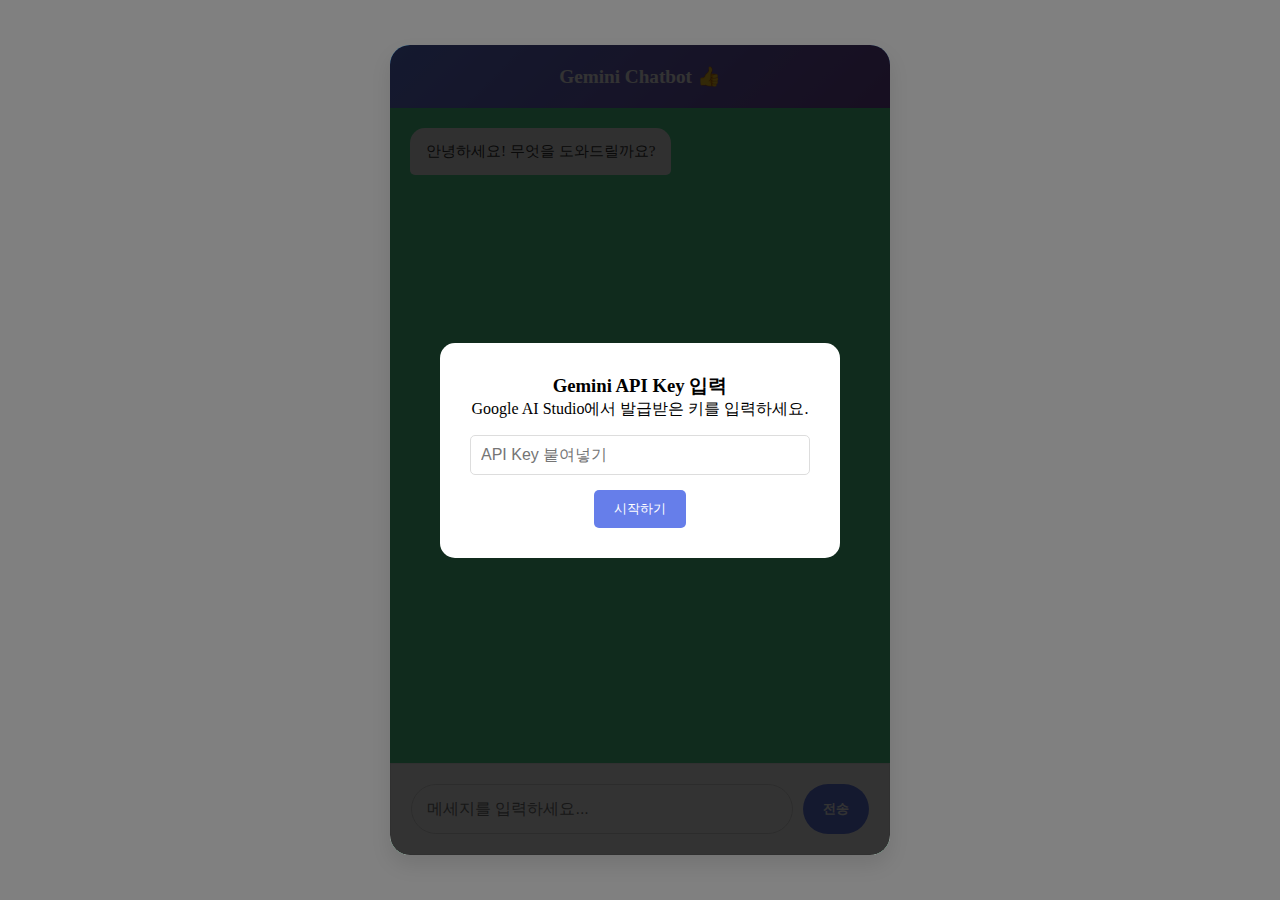
<file: ch12_gemini_chatbot/index.html>
<!DOCTYPE html>
<html lang="en">
<head>
  <meta charset="UTF-8">
  <meta name="viewport" content="width=device-width, initial-scale=1.0">
  <title>Gemini Chatbot</title>
  <link rel="stylesheet" href="./chatbot.css">
</head>
<body bgcolor="5f5f5f">
  <!-- 전체 HTML 구조 시작 부분 -->
  <div class="chat-container">
    <header>
      Gemini Chatbot 👍
    </header>
    <!-- 채팅 내영이 쌓일 부분 설정 -->
    <div id="chat-history">
      <div class="message bot-message">
        안녕하세요! 무엇을 도와드릴까요?
      </div>
    </div>
    <!-- 로딩 표시(숨김 상태) -->
    <div class="loading" id="loading">
      <div class="dot"></div>
      <div class="dot"></div>
      <div class="dot"></div>
    </div>
  
    <!-- 입력 창 -->
    <div class="input-area">
      <input type="text" id="user-input" placeholder="메세지를 입력하세요...">
      <button id="send-btn">전송</button>
    </div>
    <!-- API 키 입력 모달 -->
    <div id="api-key-modal">
      <div class="modal-content">
        <h3>Gemini API Key 입력</h3>
        <p>Google AI Studio에서 발급받은 키를 입력하세요.</p>
        <input type="text" id="api-key-input" placeholder="API Key 붙여넣기">
        <button id="save-key-btn">시작하기</button>
      </div>
    </div>
  </div>
  <script src="./chatbot.js"></script>
</body>
</html>
</file>
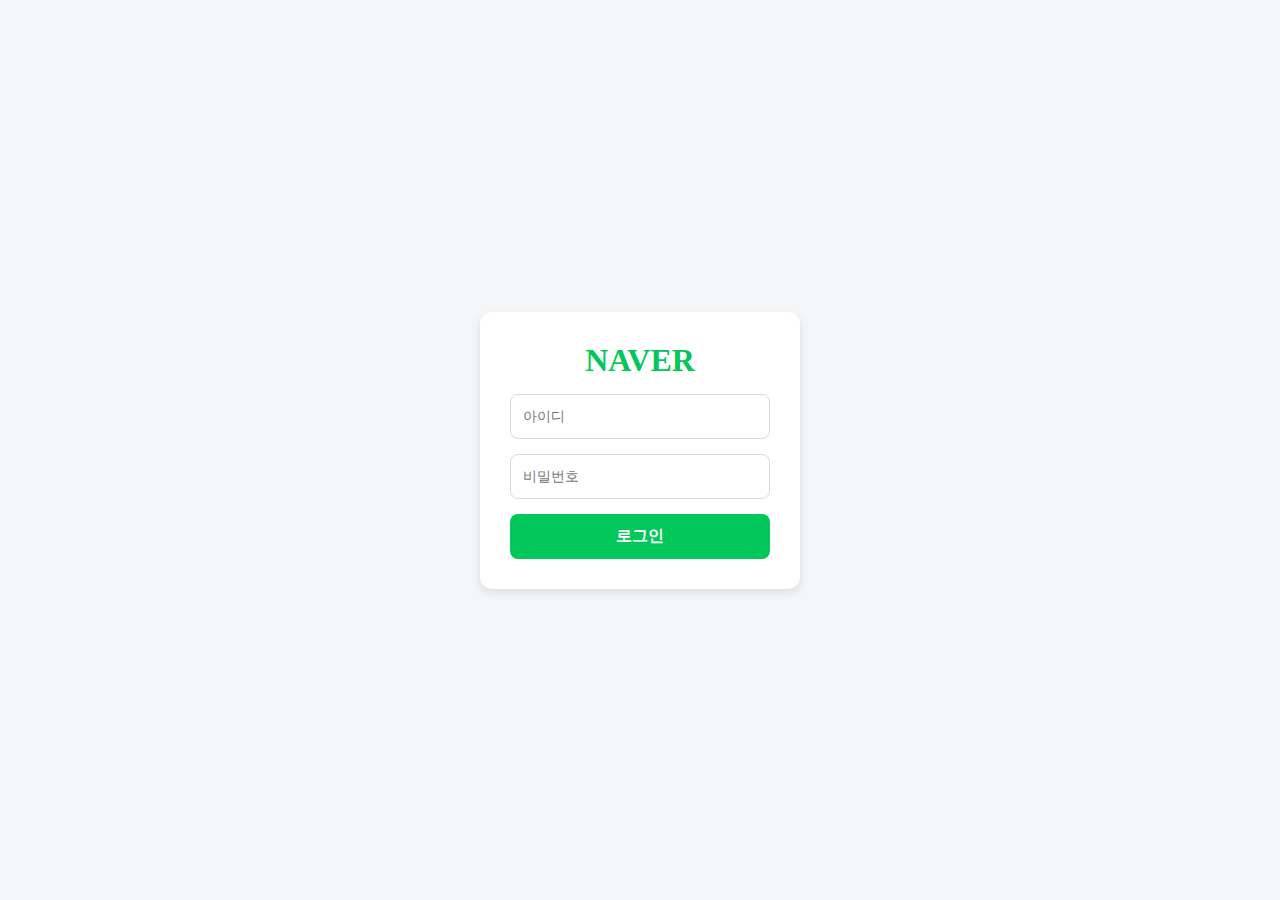
<file: ch99_practice/ch99_test_js/login/index.html>
<!DOCTYPE html>
<html lang="ko">
<head>
  <meta charset="UTF-8">
  <title>NAVER Login</title>
  <link rel="stylesheet" href="style.css">
</head>
<body>

  <div class="login-wrap">
    <h1 class="logo">NAVER</h1>

    <div class="input-box">
      <input type="text" placeholder="아이디">
    </div>

    <div class="input-box">
      <input type="password" placeholder="비밀번호">
    </div>

    <button class="login-btn">로그인</button>
  </div>

</body>
</html>
</file>
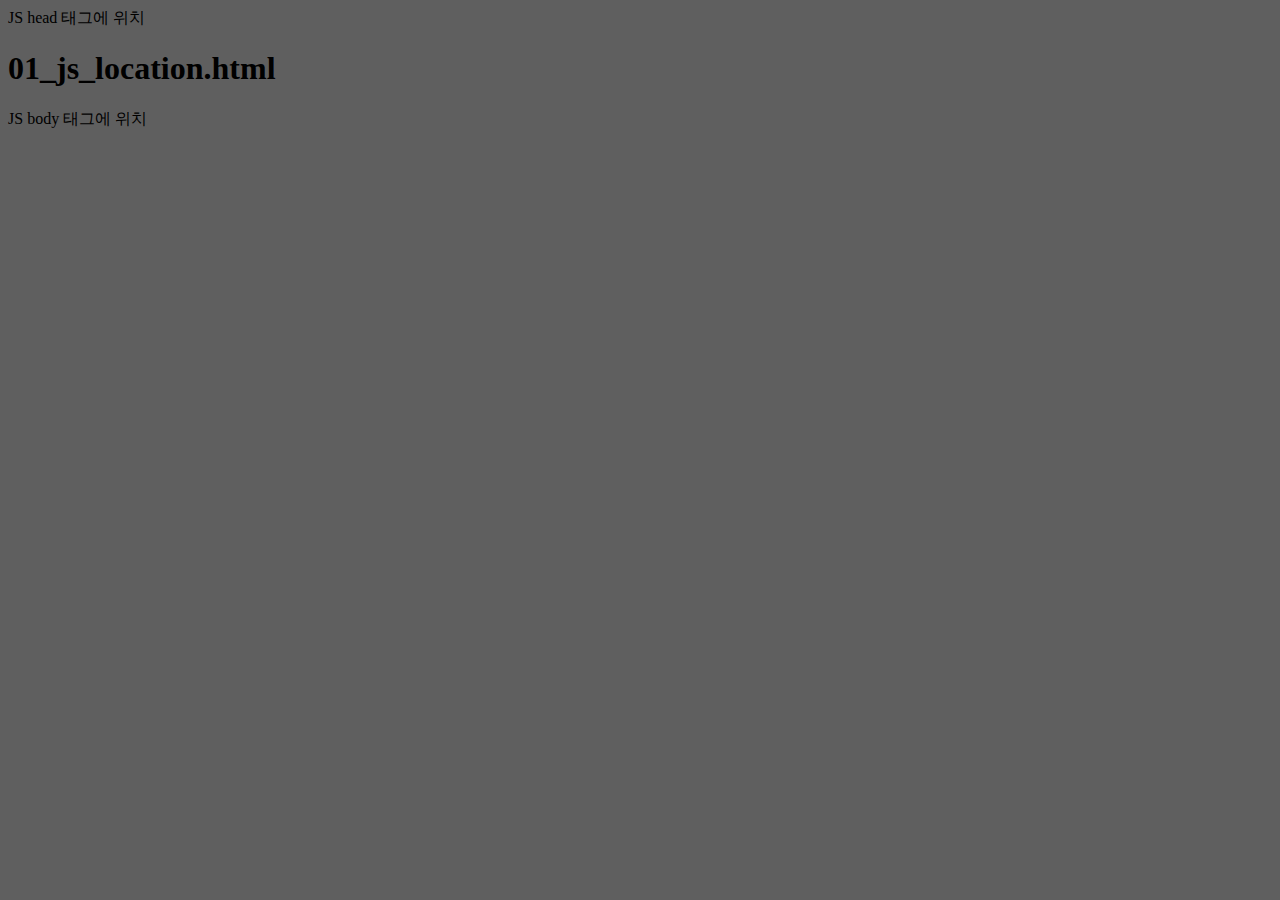
<file: ch01_js_basic/01_js_location.html>
<!DOCTYPE html>
<html lang="en">
<head>
  <meta charset="UTF-8">
  <meta name="viewport" content="width=device-width, initial-scale=1.0">
  <title>Document</title>
  <script src="./01_js_location.js">// 여기에 JS 넣을 수도 있음 </script>
  <script>
    // 여기에서 js 실행 가능
    console.log('Hello, JavaScript!');
    document.write('JS head 태그에 위치 <br>');
  </script>
  <style>
    /* 어쩌고 */
  </style>
</head>
<body bgcolor="5f5f5f">
  <h1>01_js_location.html</h1>
  <script>
    // 여기에서 js 실행 가능
    document.write('JS body 태그에 위치 <br>');
  </script>
  <script src="./01_js_location.js">// 여기에 JS 넣을 수도 있음 </script>
</body>
</html>
</file>
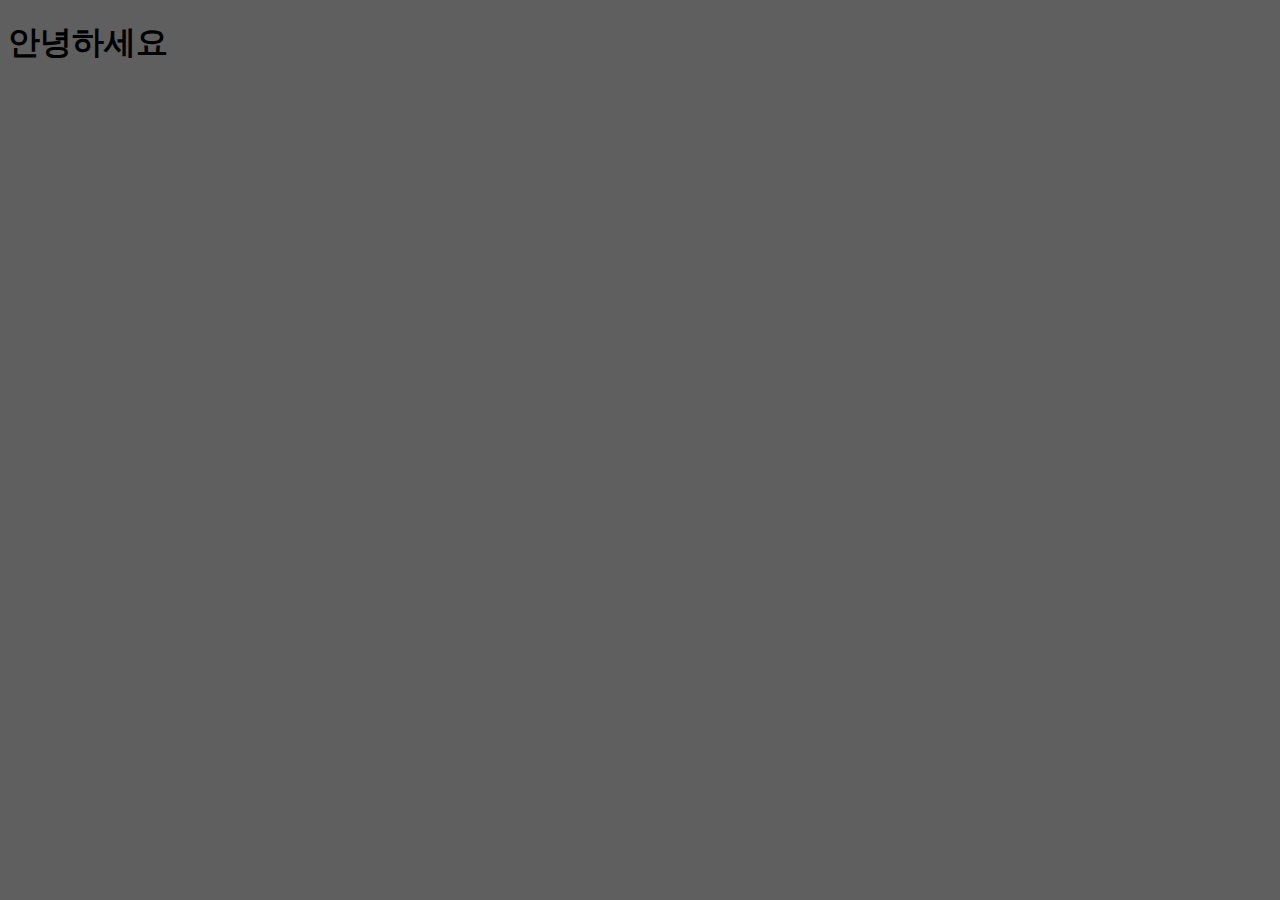
<file: ch01_js_basic/04_js_objects.html>
<!DOCTYPE html>
<html lang="en">
<head>
  <meta charset="UTF-8">
  <meta name="viewport" content="width=device-width, initial-scale=1.0">
  <title>Document</title>
</head>
<body bgcolor="5f5f5f">
  <h1>안녕하세요</h1>
  <script>
    
    const person ={
      firstName: 'John',
      lastName: 'Doe',
      age: 50,
      eyeColor: 'blue',
    }

    console.log(person.firstName);
    person['firstName'] = 'Jane';
    console.log(person['firstName'] + ' '+ person.lastName);
  </script>
</body>
</html>
</file>
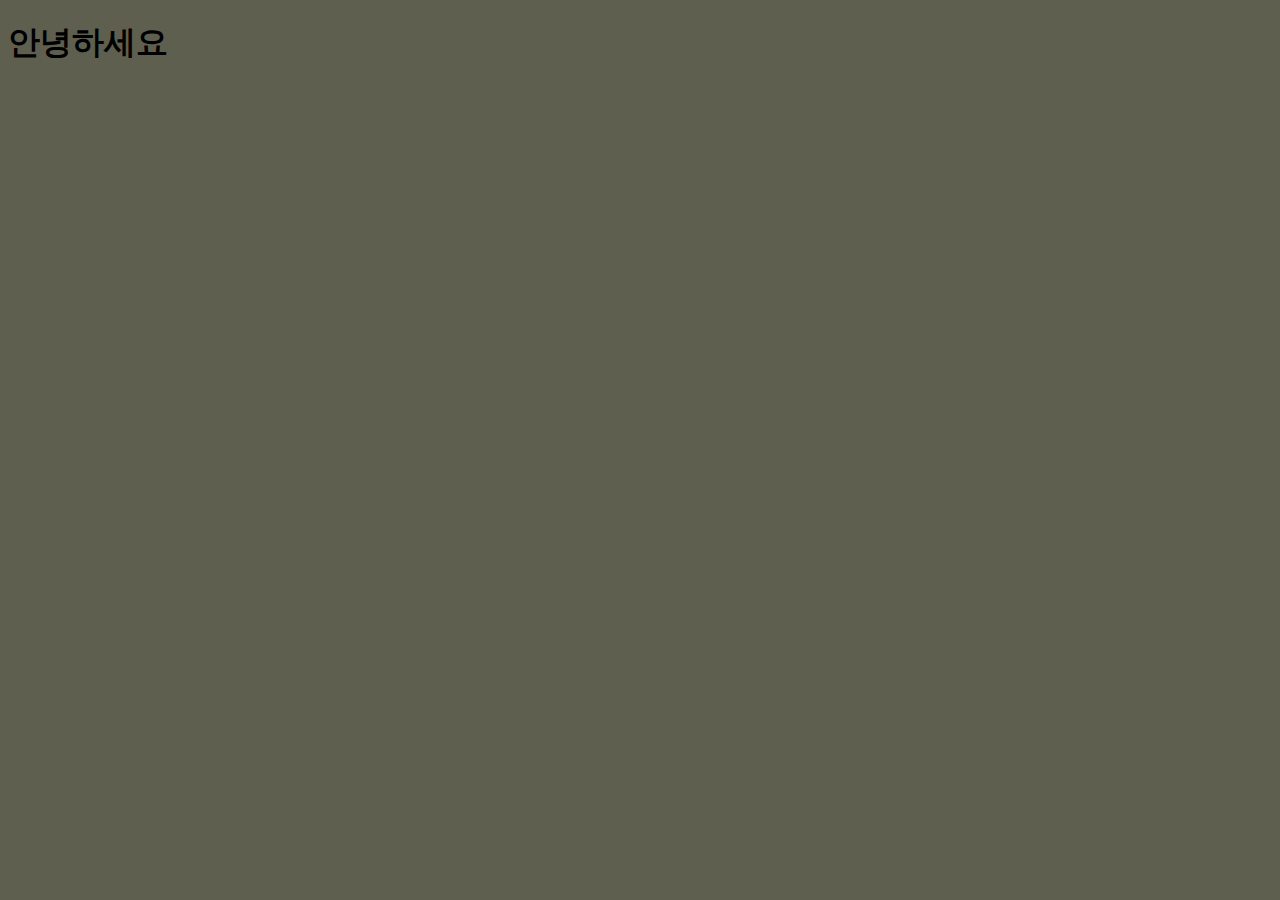
<file: ch01_js_basic/05_operator.html>
<!DOCTYPE html>
<html lang="en">
<head>
  <meta charset="UTF-8">
  <meta name="viewport" content="width=device-width, initial-scale=1.0">
  <title>Document</title>
</head>
<body bgcolor="5f5f5">
  <h1>안녕하세요</h1>
  <script>
    let x = 3;
    let y = '3';
    console.log(x == y); // true
    console.log(x === y); // false
  </script>
</body>
</html>
</file>
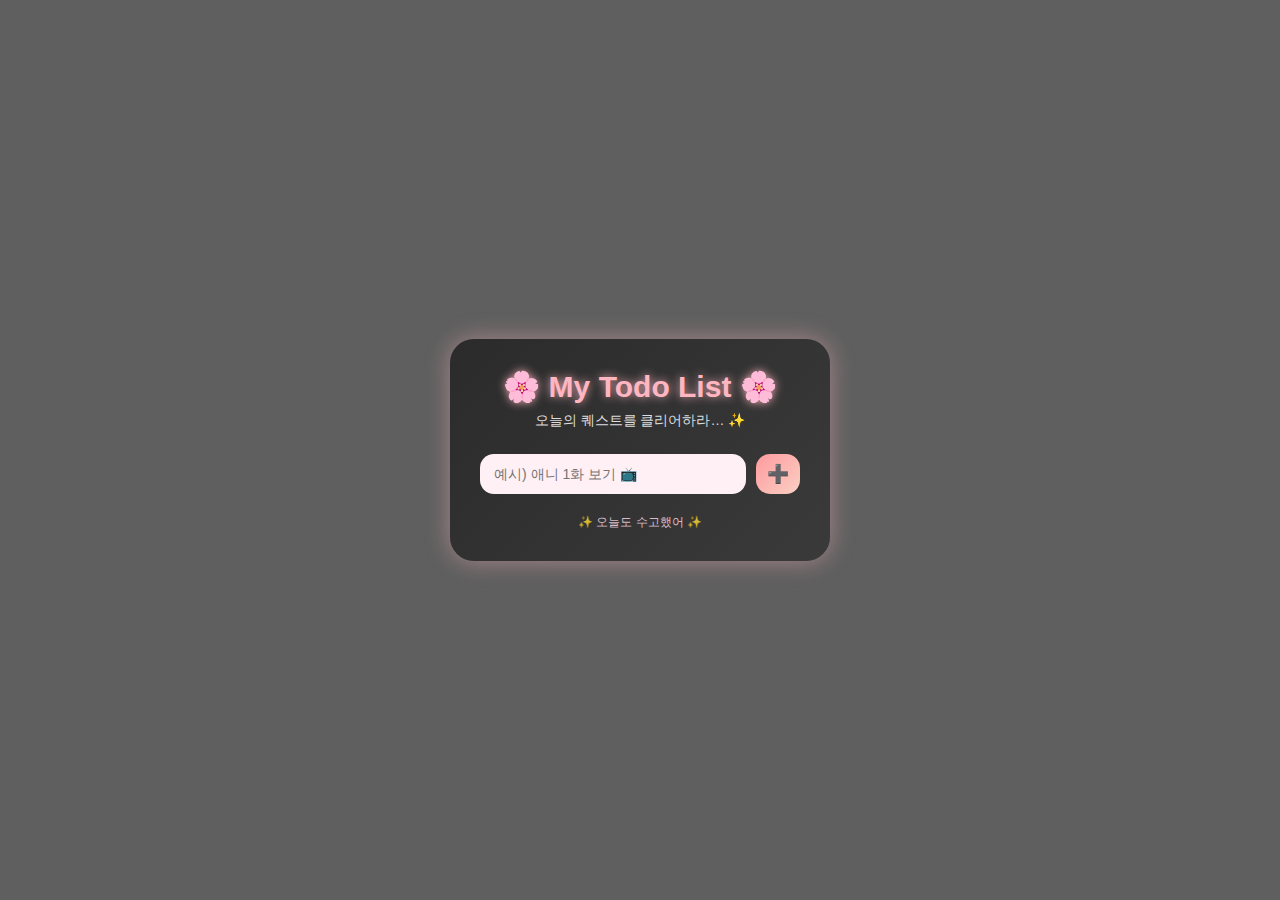
<file: ch07_todolist/todolist00.html>
<!DOCTYPE html>
<html lang="ja">
<head>
  <meta charset="UTF-8">
  <meta name="viewport" content="width=device-width, initial-scale=1.0">
  <title>✧ Otaku Todo List ✧</title>
  <link rel="stylesheet" href="todolist00.css">
</head>

<body>
  <div class="container">
    <h1>🌸 My Todo List 🌸</h1>
    <p class="subtitle">오늘의 퀘스트를 클리어하라… ✨</p>

    <div class="input-area">
      <input
        id="todo-input"
        type="text"
        placeholder="예시) 애니 1화 보기 📺"
      >
      <button id="add-btn">➕</button>
    </div>

    <ul id="todo-list"></ul>

    <div class="footer-text">✨ 오늘도 수고했어 ✨</div>
  </div>

  <script src="todolist00.js"></script>
</body>
</html>
</file>
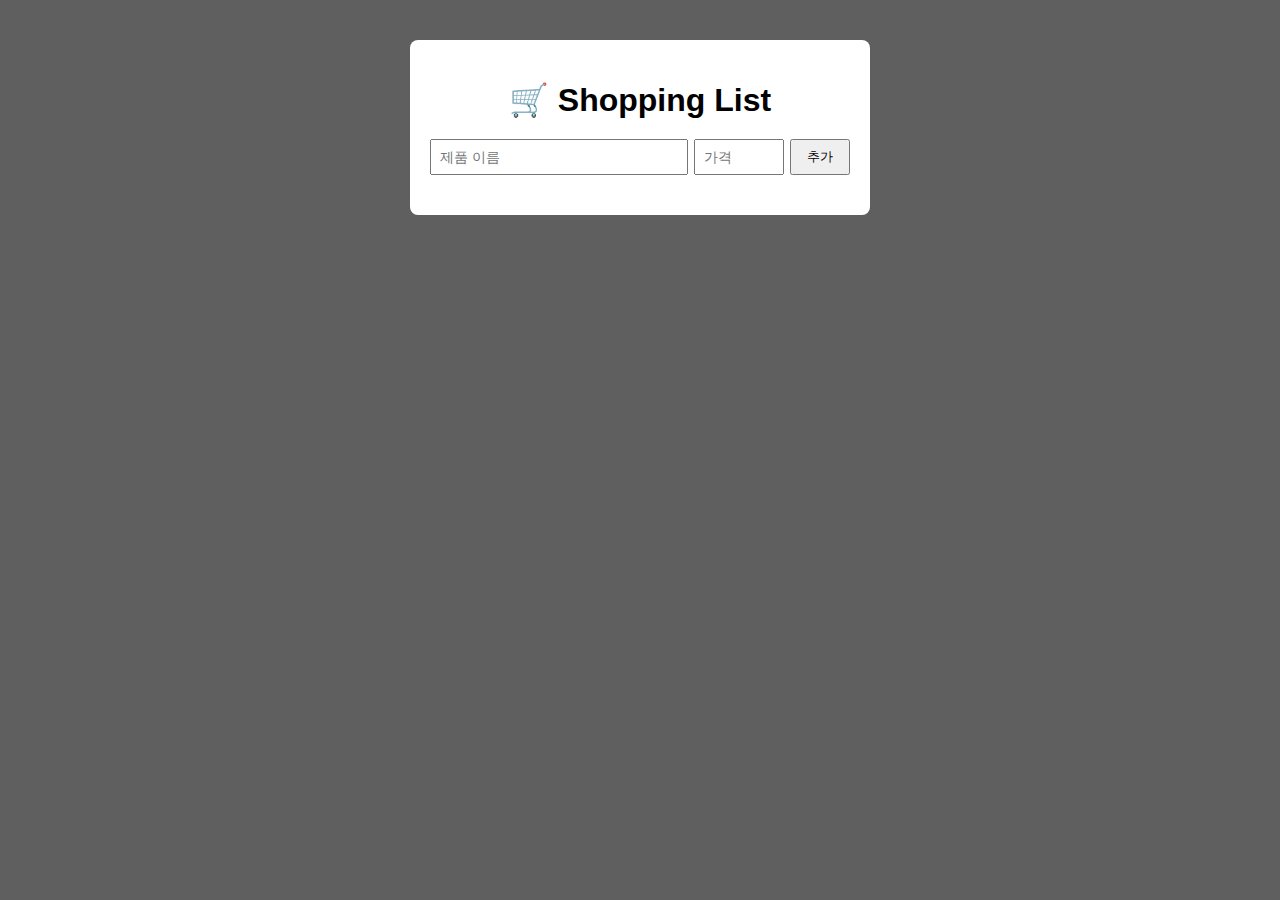
<file: ch08_shoppinglist/01_shoppinglist.html>
<!DOCTYPE html>
<html lang="ko">
<head>
  <meta charset="UTF-8">
  <meta name="viewport" content="width=device-width, initial-scale=1.0">
  <title>Shopping List</title>
  <link rel="stylesheet" href="./01_shoppinglist.css">
</head>
<body>

  <div class="container">
    <h1>🛒 Shopping List</h1>

    <div class="input-area">
      <input id="item-name-input" type="text" placeholder="제품 이름">
      <input id="item-price-input" type="number" placeholder="가격">
      <button id="add-item-btn">추가</button>
    </div>

    <ul id="shopping-list"></ul>
  </div>

  <script src="./01_shoppinglist.js"></script>
</body>
</html>
</file>
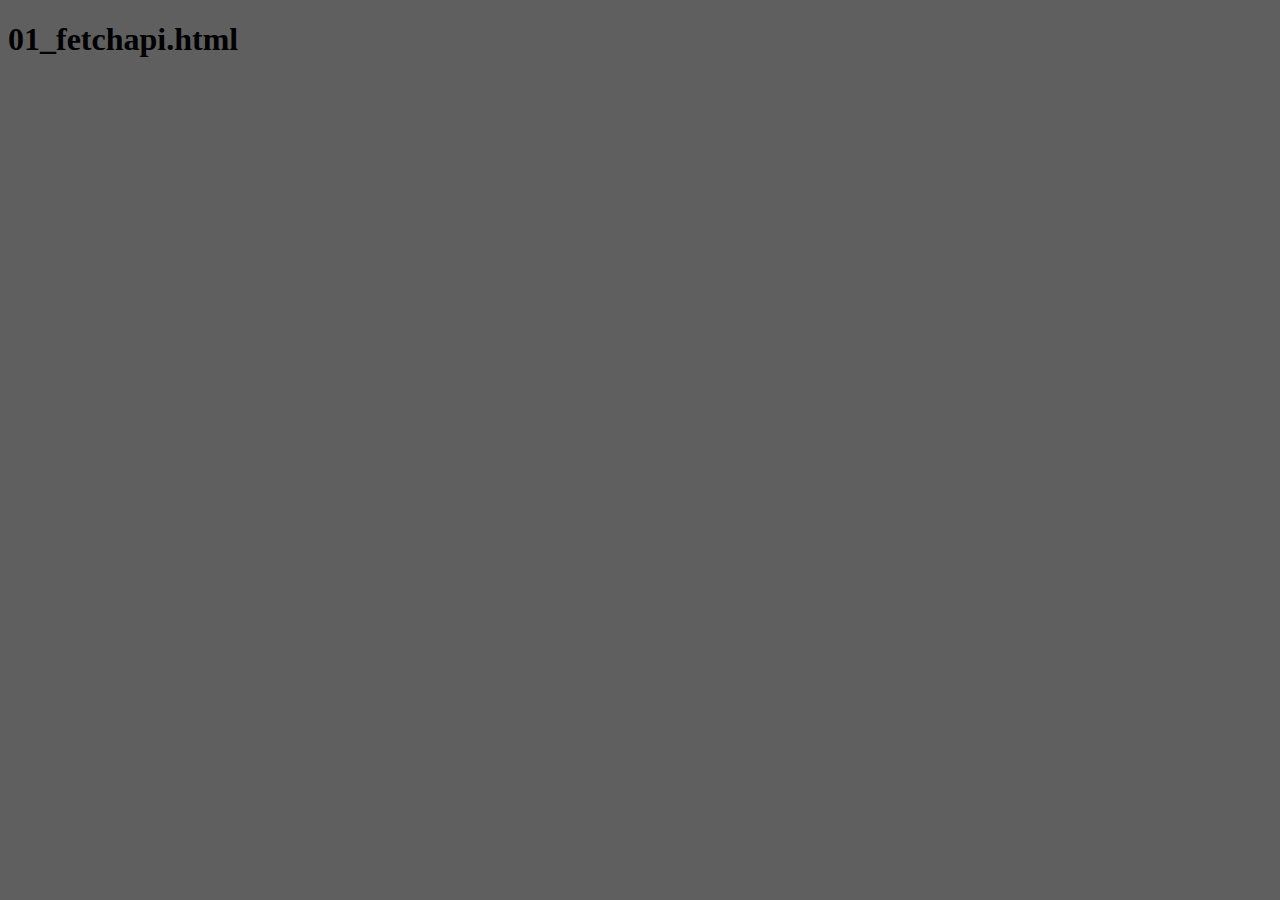
<file: ch10_fetchapi/01_fetchapi.html>
<!DOCTYPE html>
<html lang="en">
<head>
  <meta charset="UTF-8">
  <meta name="viewport" content="width=device-width, initial-scale=1.0">
  <title>Fetch API</title>
</head>
<body bgcolor="5f5f5f">
  <h1>01_fetchapi.html</h1>
  <script>
    // 형식에 주목해두겠습니다.
    // Get / Read : 읽어오기 / id가 1인 데이터 조회
    fetch("https://jsonplaceholder.typicode.com/posts/1")
    .then(response => response.json())
    .then((json) => console.log(json));

    // Post / Create : 데이터 생성
    fetch('https://jsonplaceholder.typicode.com/posts', {
      method: "POST",   // http request 요청 방법
      body: JSON.stringify({
        title: '왜 다들 눈이 반만 떠져있나요',
        body: '잠이 오시나요',
        userId: 1,
      }),
      headers: {
        "content-type": "application/json; charset=UTF-8",
      },
    })
    .then(response => response.json())
    .then(json => console.log(json));

    // Put / Update : 데이터 수정
    fetch("https://jsonplaceholder.typicode.com/posts/1", {
      method: 'PUT',
      body: JSON.stringify({
        id: 1,
        title: '이거 다음에는 Promise 타입 학습',
        body: '그거 하면 아마도 자습 시간 일 것 같습니다',
        userId: 1,
      }),
      headers: {
        'Content-type': 'application/json; charset=UTF-8',
      },
    })
    .then(response => response.json())
    .then(json => console.log(json));

    // Delete - 데이터 삭제
    fetch('https://jsonplaceholder.typicode.com/posts/1', {
      method: "DELETE",
    });
    // 근데 삭제 됐는지 확인할 수가 없기 때문에 Read를 새로 해야 합니다. 
    fetch("https://jsonplaceholder.typicode.com/posts")
    .then(response => response.json())
    .then((json) => console.log(json));
    // 그러니까 삭제 후에는 todolist 기준으로 renderTodo를 새로 해야겠네요.
    // C / U / D 뒤에는 -> 새로 R을 해야한다고 알고 있겠습니다.
  </script>
</body>
</html>
</file>
<file: ch12_gemini_chatbot/chatbot.css>
*{
  box-sizing: border-box;
  margin: 0;
  padding: 0;
  /* font-family: ; */
}

body{
  background-color: gray;
  display: flex;
  justify-content: center;
  align-items: center;
  height: 100vh;
}

.chat-container{
  width:100%;
  max-width: 500px;
  height: 90vh;
  background: rgba(81, 214, 146);
  border-radius: 20px;
  box-shadow: 0 10px 20px rgba(0, 0, 0, 0.1);
  display: flex;
  flex-direction: column;
  overflow: hidden;
  position: relative;
}

header{
  background: linear-gradient(135deg, #667eea 0%, #764ba2 100%);
  color: white;
  padding: 20px;
  text-align: center;
  font-weight: bold;
  font-size: 1.2rem;
  box-shadow: 0 2px 5px rgba(0, 0, 0, 0.1);
}

#chat-history{
  flex: 1;
  padding: 20px;
  overflow-y: auto;
  display: flex;
  flex-direction: column;
  gap: 15px;
  background-color:  rgba(81, 214, 146);
}

.message{
  max-width: 80%;
  padding: 12px 16px;
  border-radius:15px;
  font-size: 0.95rem;
  line-height: 1.5;
  position: relative;
  word-wrap: break-word;
}

.user-message{
  align-self: flex-end;
  background-color: #667eea;
  color:white;
  border-bottom-right-radius: 5px;
}

.bot-message{
  align-self: flex-start;
  background-color: #f1f0f0;
  color: #333;
  border-bottom-right-radius: 5px;
  border-bottom-left-radius: 5px;
}

.loading{
  display: none;
  align-self: flex-start;
  background-color: #f1f0f0;
  padding: 10px 15px;
  border-radius: 15px;
  margin-bottom: 10px;
  margin-left: 20px;
}

.dot{
  height: 8px;
  width: 8px;
  background-color: #bbb;
  border-radius: 50%;
  display: inline-block;
  animation: bounce 1.4s infinite ease-in-out both;
}

.dot:nth-child(1){
  animation-delay: -0.32s;
}

.dot:nth-child(2){
  animation-delay: -0.16s;
}

@keyframes bounce {
  0%, 80%, 100%{ transform: scale(0);}
  40% {transform: scale(1);}
}

.input-area{
  display: flex;
  padding: 20px;
  background-color: #fff;
  border: 1px solid #eee;
}

input[type="text"]{
  flex: 1;
  padding:15px;
  border: 1px solid #ddd;
  border-radius: 25px;
  outline: none;
  font-size: 1rem;
  transition:border-color 0.3s;
}

input[type="text"]:foucs{
  border-color: #667eea;
}

button#send-btn{
  background-color: #667eea;
  color:white;
  border:none;
  padding:10px 20px;
  margin-left: 10px;
  border-radius: 25px;
  cursor: pointer;
  font-weight:bold;
  transition: background 0.3s;
}

button#send-btn:hover{
  background-color: #5a6fd1;
}

#api-key-modal{
  position: absolute;
  top:0;
  left: 0;
  width: 100%;
  height: 100%;
  background: rgba(0, 0, 0, 0.8);
  display: flex;
  justify-content: center;
  align-items: center;
  z-index: 100;
}

.modal-content{
  background:white;
  padding:30px;
  border-radius: 15px;
  text-align: center;
  width: 80%;
}

#api-key-input{
  width: 100%;
  padding: 10px;
  margin: 15px 0;
  border: 1px solid #ddd;
  border-radius: 5px;
}

#save-key-btn{
  background: #667eea;
  color:white;
  border: none;
  padding: 10px 20px;
  border-radius: 5px;
  cursor: pointer;
}
</file>
<file: ch99_practice/ch99_test_js/login/style.css>
/* 1. 기본 리셋 */
*{
  margin: 0;
  padding: 0;
  box-sizing: border-box;
}

/* 2. 화면 전체 가운데 정렬 */
body{
  width: 100vw;
  height: 100vh;
  display: flex;
  justify-content: center;   /* 가로 */
  align-items: center;       /* 세로 */
  background-color: #f5f6f7; /* 네이버 배경 느낌 */
}

/* 3. 로그인 박스 */
.login-wrap{
  width: 320px;
  padding: 30px;
  background-color: #fff;
  border-radius: 12px;
  box-shadow: 0 4px 10px rgba(0,0,0,0.1);

  display: flex;
  flex-direction: column;
  gap: 15px; /* 요소 간 간격 */
}

/* 4. 로고 */
.logo{
  text-align: center;
  font-size: 32px;
  font-weight: 900;
  color: #03c75a; /* 네이버 그린 */
}

/* 5. input */
.input-box input{
  width: 100%;
  height: 45px;
  border: 1px solid #dadada;
  border-radius: 8px;
  padding: 0 12px;
  font-size: 14px;
  outline: none;
}

/* 6. input 클릭했을 때 */
.input-box input:focus{
  border-color: #03c75a;
}

/* 7. 로그인 버튼 */
.login-btn{
  height: 45px;
  background-color: #03c75a;
  color: white;
  border: none;
  border-radius: 8px;
  font-size: 16px;
  font-weight: bold;
  cursor: pointer;
}

/* 8. 버튼 호버 */
.login-btn:hover{
  background-color: #02b150;
}
</file>
<file: ch07_todolist/todolist00.css>
/* 기본 리셋 */
* {
  box-sizing: border-box;
  font-family: 'Segoe UI', 'Hiragino Kaku Gothic Pro', sans-serif;
}

body {
  margin: 0;
  background-color: #5f5f5f;
  display: flex;
  justify-content: center;
  align-items: center;
  min-height: 100vh;
}

/* 메인 카드 */
.container {
  width: 380px;
  padding: 30px;
  background: linear-gradient(135deg, #2b2b2b, #3a3a3a);
  border-radius: 24px;
  box-shadow: 0 0 25px rgba(255, 182, 193, 0.45);
  text-align: center;
}

/* 제목 */
h1 {
  margin: 0;
  color: #ffb6c1;
  font-size: 30px;
  text-shadow: 0 0 10px rgba(255, 182, 193, 0.9);
}

.subtitle {
  margin: 8px 0 24px;
  font-size: 14px;
  color: #ddd;
}

/* 입력 영역 */
.input-area {
  display: flex;
  gap: 10px;
  margin-bottom: 20px;
}

#todo-input {
  flex: 1;
  padding: 12px 14px;
  border-radius: 14px;
  border: none;
  outline: none;
  font-size: 14px;
  background-color: #fff0f6;
}

#add-btn {
  width: 44px;
  border-radius: 14px;
  border: none;
  cursor: pointer;
  font-size: 18px;
  background: linear-gradient(135deg, #ff9a9e, #fad0c4);
  transition: transform 0.15s, box-shadow 0.15s;
}

#add-btn:hover {
  transform: scale(1.1);
  box-shadow: 0 0 12px rgba(255, 182, 193, 0.9);
}

/* 리스트 */
#todo-list {
  list-style: none;
  padding: 0;
  margin: 0;
}

/* ⭐ li 하나하나 = 퀘스트 카드 */
.todo-item {
  display: flex;
  align-items: center;
  gap: 10px;
  padding: 12px 14px;
  margin-bottom: 12px;
  border-radius: 16px;
  background: rgba(255, 255, 255, 0.15);
  color: #fff;
  animation: fadeIn 0.25s ease;
}

/* 체크박스 */
.todo-item input[type="checkbox"] {
  accent-color: #ffb6c1;
  cursor: pointer;
}

/* 텍스트 */
.todo-text {
  flex: 1;
  font-size: 14px;
  text-align: left;
}

/* 삭제 버튼 */
.delete-btn {
  border: none;
  background: none;
  cursor: pointer;
  font-size: 16px;
  color: #ffb6c1;
  transition: transform 0.15s;
}

.delete-btn:hover {
  transform: scale(1.3);
}

/* 완료 상태 */
.todo-item.completed {
  opacity: 0.55;
  text-decoration: line-through;
}

/* 하단 */
.footer-text {
  margin-top: 20px;
  font-size: 12px;
  color: #ffdee9;
  opacity: 0.8;
}

/* 애니메이션 */
@keyframes fadeIn {
  from {
    opacity: 0;
    transform: translateY(5px);
  }
  to {
    opacity: 1;
    transform: translateY(0);
  }
}
</file>
<file: ch08_shoppinglist/01_shoppinglist.css>
body {
  background-color: #5f5f5f;
  font-family: Arial, sans-serif;
}

/* 컨테이너 */
.container {
  width: 420px;
  margin: 40px auto;
  background-color: #fff;
  padding: 20px;
  border-radius: 8px;
}

/* 제목 */
h1 {
  text-align: center;
  margin-bottom: 20px;
}

/* 입력 영역 */
.input-area {
  display: flex;
  gap: 6px;
}

.input-area input {
  padding: 8px;
  font-size: 14px;
  box-sizing: border-box;
}

#item-name-input {
  flex: 1;
}

#item-price-input {
  width: 90px;
}

#add-item-btn {
  width: 60px;
  cursor: pointer;
}

/* 리스트 */
#shopping-list {
  list-style: none;
  padding: 0;
  margin-top: 20px;
}

/* 리스트 아이템 */
.shopping-item {
  display: grid;
  grid-template-columns: 24px 1fr 80px 24px;
  align-items: center;
  gap: 8px;

  padding: 10px;
  border-bottom: 1px solid #ddd;
}

/* 제품 이름 */
.shopping-name {
  font-weight: 500;
}

/* 가격 */
.shopping-price {
  text-align: right;
  color: #555;
}

/* 삭제 버튼 */
.remove-btn {
  background: none;
  border: none;
  font-size: 18px;
  cursor: pointer;
  color: #999;
}

.remove-btn:hover {
  color: #e74c3c;
}

/* 구매 완료 */
.shopping-item.purchased {
  background-color: #f4f4f4;
}

.shopping-item.purchased .shopping-name,
.shopping-item.purchased .shopping-price {
  text-decoration: line-through;
  color: #aaa;
}
</file>
